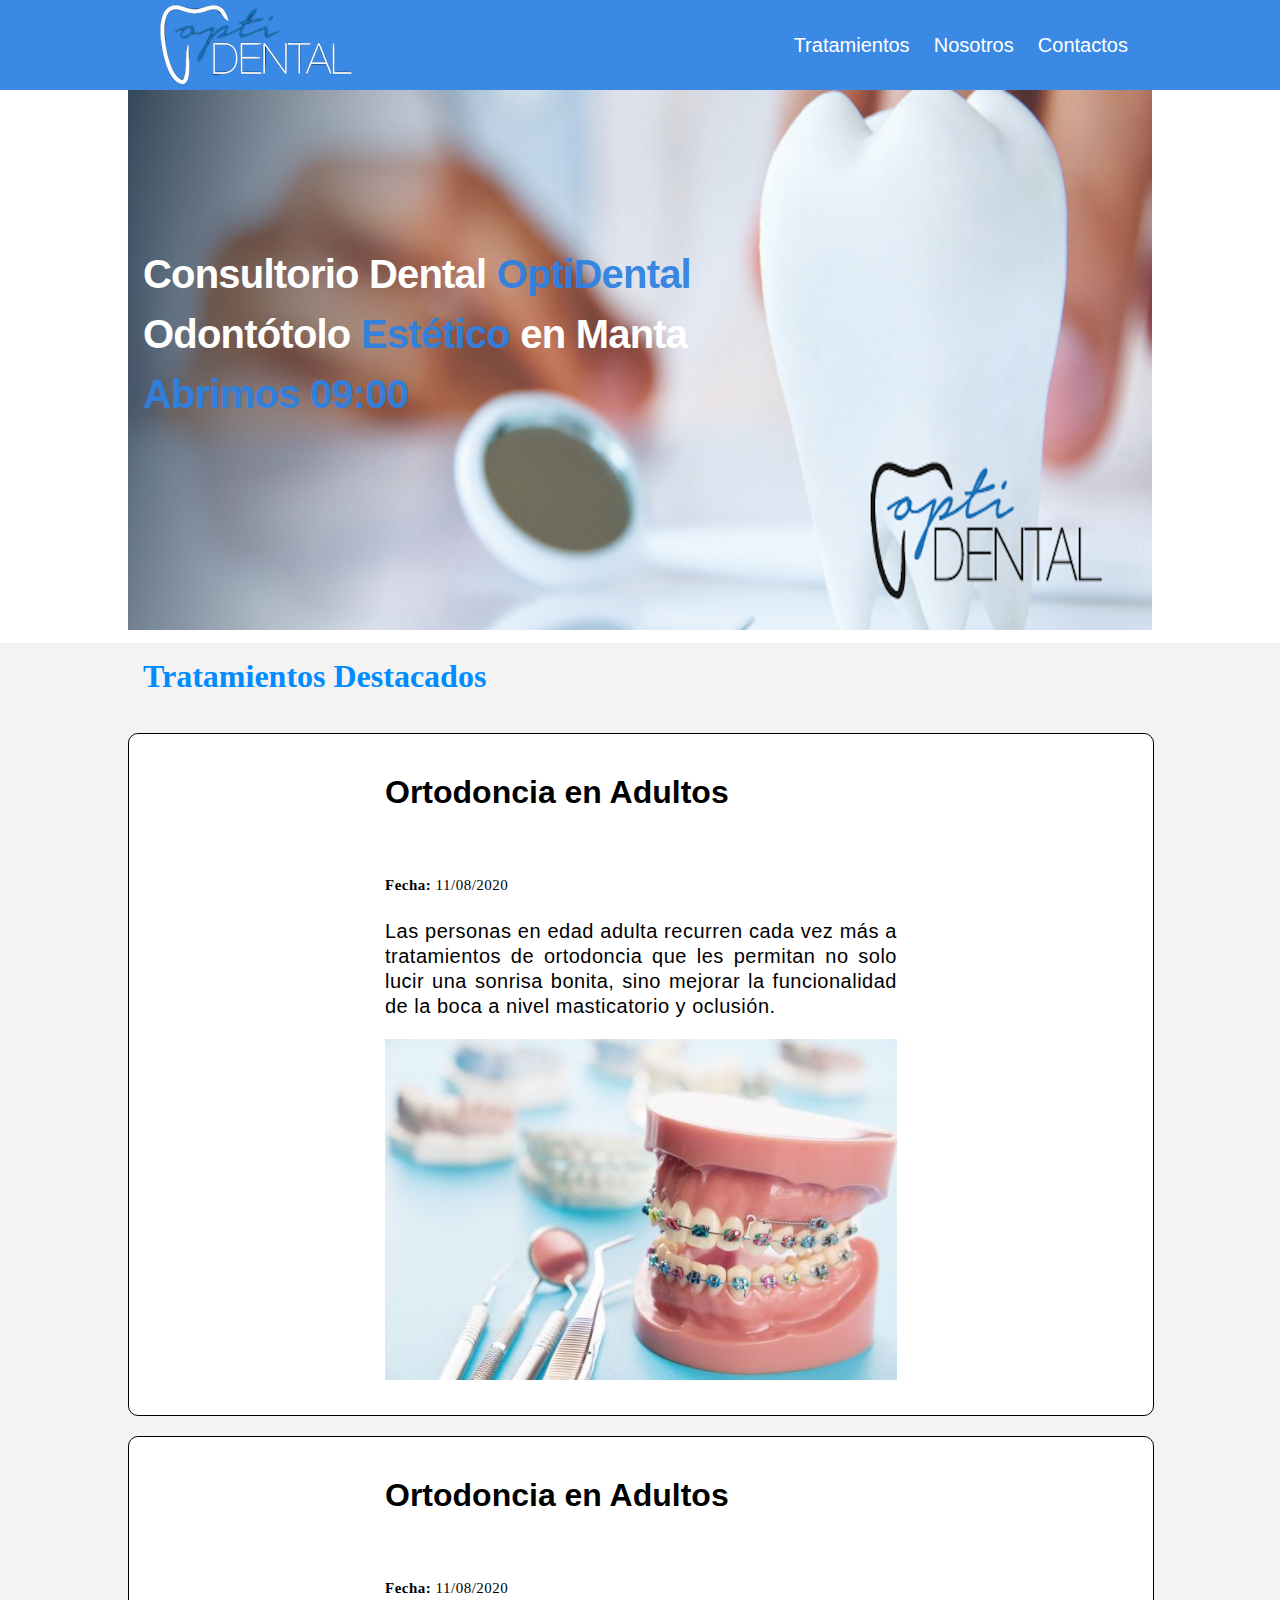
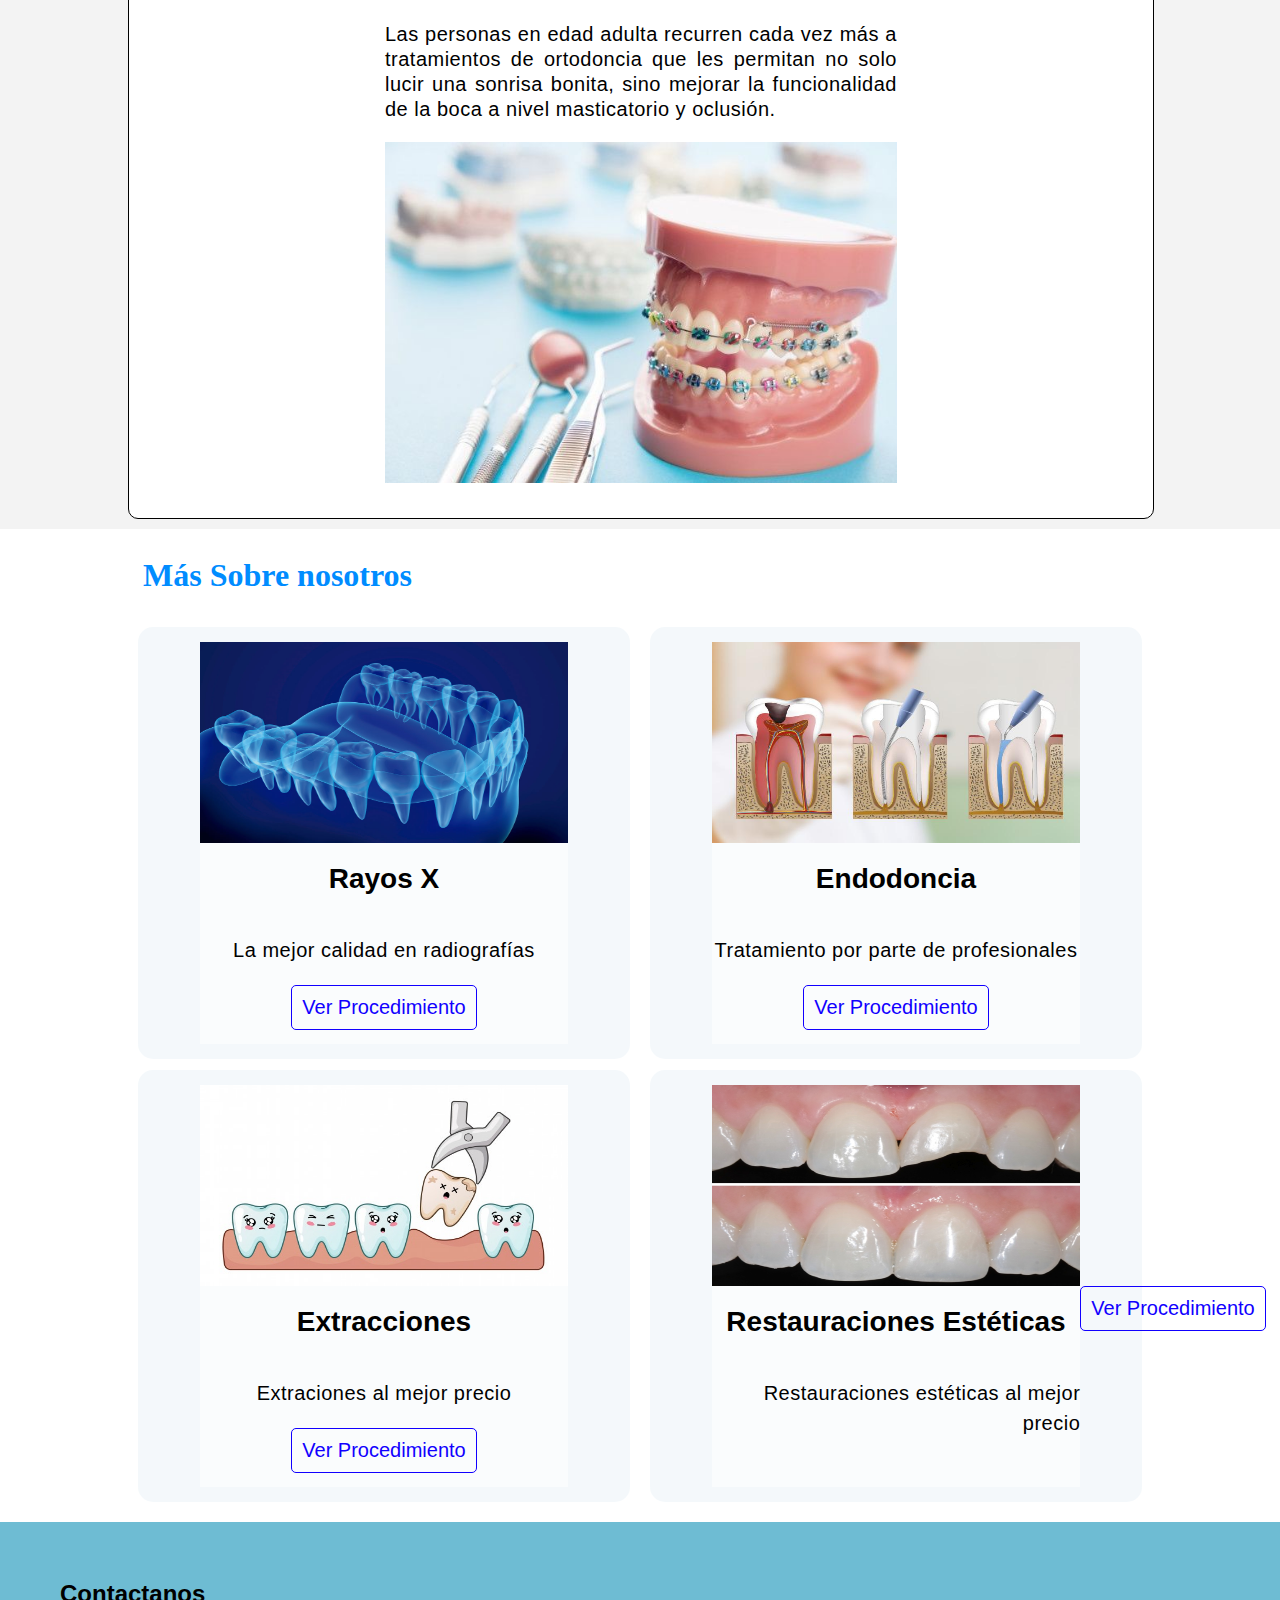
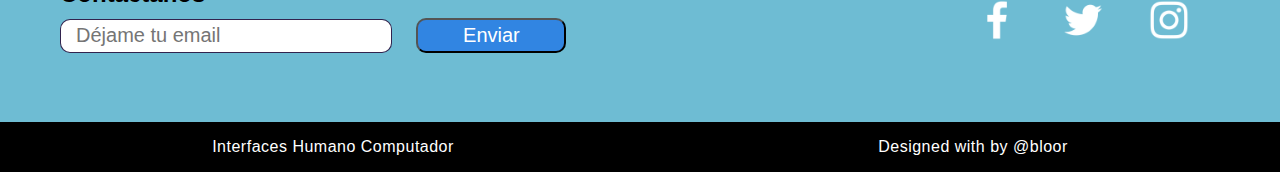
<file: index.html>
<!--Loor Barreto Boris Leonel
    4to B
    27/08/2021-->
<!DOCTYPE html>
<html lang="en">

<head>
    <!-- cabeza - contiene los metadatos-->
    <meta charset="UTF-8">
    <meta name="viewport" content="width=device-width, initial-scale=1.0">
    <title>OptiDental</title>
    <link rel="icon" type="image/png" href="images/logoOptidental.jpg">
    <link href="https://fonts.googleapis.com/css2?family=Fjalla+One&family=Source+Sans+Pro&display=swap"
        rel="stylesheet">
    <!--<style>
        header{
            background: green;
        }
    </style> -->
    <link rel="stylesheet" href="css/media.css">
</head>

<body>
    <!-- cuepo-->
    <!-- estilo en linea - <header class="header" style="color: red; background: blue;"> -->
    <header class="header">
        <!--  cabecera-->
        <div class="container">
            <figure class="logo">
                <img src="images/logo.png" alt="OptiDental" />
            </figure>
            <nav class="menu">
                <!-- <ol></ol>  listas ordenadas-->
                <!-- <ul></ul>   Listas desordenadasL-->
                <ol>
                    <li>
                        <!-- elementos de listas dentro de ellas pueden ir enlaces-->
                        <a class="link" href="./tratamiento/index.html">Tratamientos</a>
                        <!-- Permite la creación de enlaces-->
                        <!-- <a href="./tratamientos">Tratamientos</a>  Permite la creación de enlaces-->
                    </li>
                    <li>
                        <!-- elementos de listas dentro de ellas pueden ir enlaces-->
                        <a class="link" href="#nosotros">Nosotros</a> <!-- Permite la creación de enlaces-->
                    </li>
                    <li>
                        <!-- elementos de listas dentro de ellas pueden ir enlaces-->
                        <a class="link" href="#contactos">Contactos</a> <!-- Permite la creación de enlaces-->
                    </li>
                </ol>
            </nav>
        </div>
    </header>

    <section class="hero">
        <!--Seccion Principal-->
        <div class="container">
            <h1>
                Consultorio Dental <strong>OptiDental</strong> <br /> Odontótolo <strong>Estético</strong> en Manta
                <br /> <strong>Abrimos 09:00</strong>
            </h1>
            <!--<img class="hero-image" src="images/optidental.png" width="500" height="300" alt="imagen principal del sitio"/> -->
        </div>
    </section>
        
    <section class="tratamientos">
        <h2 class="title">Tratamientos Destacados</h2>
        <!--Seccion Tratamientos-->
        <div class="container">
            <article class="proyectos">
                <div class="proyectos-detalles">
                    <h3 class=" proyecto-title">
                        Ortodoncia en Adultos
                    </h3>
                    <p class="proyecto-fecha"> <small> <strong>Fecha:</strong> 11/08/2020</small> </p>
                    <p class="proyecto-descripcion">Las personas en edad adulta recurren cada vez más a
                        tratamientos de ortodoncia que les permitan no solo
                        lucir una sonrisa bonita, sino mejorar la funcionalidad de la
                        boca a nivel masticatorio y oclusión.
                    </p>
                </div>
                <figure class="proyecto-imagenContainer">
                    <img class="proyecto-imagen" src="images/ortodoncia.jpg" width="500" height="300"
                        alt="imagen principal del sitio" />
                </figure>
            </article>

            <article class="proyectos">
                <div class="proyectos-detalles">
                    <h3 class=" proyecto-title">
                        Ortodoncia en Adultos
                    </h3>
                    <p class="proyecto-fecha"> <small> <strong>Fecha:</strong> 11/08/2020</small> </p>
                    <p class="proyecto-descripcion">Las personas en edad adulta recurren cada vez más a
                        tratamientos de ortodoncia que les permitan no solo
                        lucir una sonrisa bonita, sino mejorar la funcionalidad de la
                        boca a nivel masticatorio y oclusión.</p>
                </div>
                <figure class="proyecto-imagenContainer">
                    <img class="proyecto-imagen" src="images/ortodoncia.jpg" width="500" height="300"
                        alt="imagen principal del sitio" />
                </figure>
            </article>
        </div>
    </section>

    <div class="container">
        <h2 class="title">
            Más Sobre nosotros
        </h2>
    </div>
    <section class="nosotros">
        <!--Seccion Nosotros-->
        <div class="container">
            <article class="procedimientos">
                <figure class="procedimientos-imagenContainer">
                    <img class="procedimientos-imagen" src="images/shutterstock_AlexMit.jpg" />
                </figure>
                <div class="procedimientos-detail">
                    <h3 class="procedimientos-title">
                        Rayos X
                    </h3>
                    <p class="procedimientos-descripcion">La mejor calidad en radiografías</p>
                    <a class="procedimientos-url" href="https://www.youtube.com/watch?v=mYM7OII4xZY" target="_blank">
                        Ver Procedimiento</a>
                </div>
            </article>
            <article class="procedimientos">
                <figure class="procedimientos-imagenContainer">
                    <img class="procedimientos-imagen" src="images/endodoncia.jpg" />
                </figure>
                <div class="procedimientos-detail">
                    <h3 class="procedimientos-title">
                        Endodoncia
                    </h3>
                    <p class="procedimientos-descripcion">Tratamiento por parte de profesionales</p>
                    <a class="procedimientos-url" href="https://www.youtube.com/watch?v=mYM7OII4xZY" target="_blank">
                        Ver Procedimiento</a>
                </div>
            </article>
            <article class="procedimientos">
                <figure class="procedimientos-imagenContainer">
                    <img class="procedimientos-imagen" src="images/extraccion.jpg" />
                </figure>
                <div class="procedimientos-detail">
                    <h3 class="procedimientos-title">
                        Extracciones
                    </h3>
                    <p class="procedimientos-descripcion">Extraciones al mejor precio</p>
                    <a class="procedimientos-url" href="https://www.youtube.com/watch?v=mYM7OII4xZY" target="_blank">
                        Ver Procedimiento</a>
                </div>
            </article>
            <article class="procedimientos">
                <figure class="procedimientos-imagenContainer">
                    <img class="procedimientos-imagen" src="images/RESTAURACION2.png" />
                </figure>
                <div class="procedimientos-detail">
                    <h3 class="procedimientos-title">
                        Restauraciones Estéticas
                    </h3>
                    <p class="procedimientos-descripcion">Restauraciones estéticas al mejor precio</p>
                    <a class="procedimientos-url" href="https://www.youtube.com/watch?v=mYM7OII4xZY" target="_blank">
                        Ver Procedimiento</a>
                </div>
            </article>
        </div>
    </section>

    <section class="form-contact">
        <!--Seccion Contactos-->
        <div class="container">
            <form action="/suscripciones" class="form-email">
                <!-- <label for="">Déjame tu email</label> -->
                <h3>Contactanos</h3>
                <input type="text" placeholder="Déjame tu email"/>
                <button>Enviar</button>
                <!--Otro tipo de botton <input type = "submit" value="texto del botón"> -->
            </form>
            <div class="social">
                <a class="social-link icon-facebook" href="https://www.facebook.com/Elsivebu"><img  class="social-logo" src="./images/facebook.png" alt="Facebook logo"></a>
                <a class="social-link icon-twitter" href="https://www.facebook.com/Elsivebu"><img   class="social-logo" src="./images/twitter.png" alt="Twitter logo"></a>
                <a class="social-link icon-instagram" href="https://www.facebook.com/Elsivebu"><img class="social-logo" src="./images/instagram.png" alt="Instagram logo"></a>
            </div>
        </div>
    </section>

    <footer class="footer">
        <div class="container">
            <div>
                <p>Interfaces Humano Computador </p>
            </div>
            <div>
                <p>Designed with by <a href="https://www.facebook.com/Elsivebu">@bloor</a>
                </p>
            </div>
        </div>
    </footer>

</body>

</html>
</file>
<file: css/media.css>
/*Loor Barreto Boris Leonel
    4to B
    27/08/2021*/
@font-face {
    font-family: 'Icomoon';
    font-style: normal;
    font-weight: 300;
    src:
      local('icomoon'),
      url(/fonts/icomoon.woff) format('woff'),
      url(/fonts/icomoon.ttf) format('truetype'),
      url(/fonts/icomoon.svg) format('svg'),
      url(/fonts/icomoon.eot) format('embedded-opentype');
}

* {
    margin: 0px;
    padding: 0px;
    /*font-family: Icomoon;*/
}
a {
    text-decoration: none;
    color: #fff;
}
a:hover {
    color: rgba(60, 255, 245, 0.774);
}
body {
    font-family: Arial, Helvetica, sans-serif;
}

p {
    letter-spacing: .5px;
    line-height: 150%;
}

ol {
    list-style: none;
}

.header {
    background-color: rgba(45, 129, 226, 0.938);
}

.header .container {
    margin: 0px 10%;
    width: 80%;
    height: auto;
    display: flex;
    justify-content: space-between;
    align-items: center;
    flex-direction: row;
}

.logo {
    flex-grow: 8;
    margin: 0px 30px;
}

.menu {
    flex-grow: 2;
}

.menu a {
    font-family: 'Roboto', 'Helvetica';
    font-size: 20px;
}

.menu ol {
    display: flex;
    justify-content: space-evenly;
    flex-direction: row;
}


.hero {
    width: 100%;
    height: 540px;
    display: flex;
    justify-content: center;
    align-items: center;
}

.hero .container {
    width: 80%;
    height: 100%;
}

.hero h1 {
    font-size: 40px;
    color: #fff;
    margin: 15% 15px;
    line-height: 150%;
    letter-spacing: -.8px;
}

.hero h1 strong {
    color: rgba(45, 129, 226, 0.938);
}

.title {
    color: #008cff;
    letter-spacing: -1.8;
    font-size: 32px;
    font-family: DeJaVu;
    margin: 1% 10%;
    padding: 15px;
}

.tratamientos {
    background-color: rgba(68, 68, 68, 0.068);
}

.tratamientos .container {
    display: flex;
    justify-content: space-evenly;
    align-items: baseline;
    flex-direction: column;
}

.proyectos {
    background-color: #fff;
    border: 1px solid #000;
    border-radius: 10px;
    width: 80%;
    margin: 10px 10%;
    display: flex;
    justify-content: space-evenly;
    flex-direction: column;
}

.proyectos-detalles {
    margin: 0px 25%;
    width: 50%;
    display: flex;
    justify-content: flex-end;
    flex-direction: column;
    text-align: justify;
    align-self: baseline;
}

.proyecto-imagen {
    margin: 2% 25% 3%;
    width: 50%;
    height: 70%;
}

.proyecto-title {
    letter-spacing: -1.8;
    font-size: 32px;
    font-family: 'Roboto', 'Helvetica';
    margin: 40px 0px;
}

.proyecto-fecha {
    letter-spacing: -.1;
    font-size: 18px;
    font-family: 'Lato';
    margin: 20px 0px;
}

.proyecto-descripcion {
    letter-spacing: -.1;
    font-size: 20px;
    font-family:'Gill Sans', 'Gill Sans MT', Calibri, 'Trebuchet MS', sans-serif;
    line-height: 25px;
}

.nosotros {
    height: 900px;
}

.nosotros .container {
    margin: 0px 10%;
    width: 80%;
    display: flex;
    justify-content: space-around;
    align-items: baseline;
    flex-wrap: wrap;
    height: 670px;
}

.procedimientos {
    background-color: rgba(182, 211, 230, 0.151);
    width: 45%;
    margin: 0.5%;
    height: 60%;
    display: flex;
    justify-content: space-evenly;
    align-items: center;
    flex-direction: column;
    border-radius: 15px;
    text-align: right;
    padding: 1.5%;
}

.procedimientos-detail {
    background-color: rgba(255, 255, 255, 0.507);
    width: 80%;
    height: 50%;
    display: flex;
    align-items: center;
    flex-flow: column wrap;
}

.procedimientos-imagenContainer {
    width: 80%;
    height: 50%;
}

.procedimientos-imagen {
    background-size: cover;
    width: 100%;
    height: 100%;
}

.procedimientos-title {
    letter-spacing: -.2;
    font-size: 28px;
    font-family: 'Gill Sans', 'Gill Sans MT', Calibri, 'Trebuchet MS', sans-serif;
    margin: 20px 0px;
}

.procedimientos-descripcion {
    letter-spacing: 2;
    font-size: 20px;
    font-family: Arial, Helvetica, sans-serif;
    margin: 20px 0px;
}

.procedimientos-url {
    text-decoration: none;
    color: rgb(17, 0, 255);
    font-size: 20px;
    padding: 10px;
    border: 1px solid rgb(17, 0, 255);
    border-radius: 5px;
}
.procedimientos-url:hover {
    background-color: rgba(17, 0, 255, 0.7);
    color:#fff
}

.form-contact .container {
    background-color: #5eb4cee5;
    height: 200px;
    width: 100%;
    display: flex;
    justify-content: space-around;
    align-items: center;
    align-content: center;
}

.form-email {
    margin-left: 50px;
    flex-grow: 5;
}

.form-email>* {
    height: 28px;
    margin: 10px;
    font-size: 20px;
    border-radius: 10px;
    outline: none;
}

.form-email>h3 {
    font-size: 24px;
    font-family: -apple-system, BlinkMacSystemFont, 'Segoe UI', Roboto, Oxygen, Ubuntu, Cantarell, 'Open Sans', 'Helvetica Neue', sans-serif;
    margin: 0px 10px;
}

.form-email>input {
    width: 300px;
    padding: 2px 15px;
    border: 0.8px solid #1b0a3ae5;
}

.form-email>input:focus {
    border: 0.5px solid #746bf0e5;
}

.form-email>button {
    width: 150px;
    height: 35px;
    text-align: center;
    background-color: rgba(45, 129, 226, 0.938);
    color: #fff;
}

.form-email>button:hover {
    background-color: rgba(83, 152, 231, 0.993);
}

.social {
    margin-right: 50px;
    flex-grow: 2;
    display: flex;
    justify-content: space-evenly;
    align-items: center;
}

.social-logo{
    width: 50px; 
    height: 50px;

}

.footer .container {
    height: 50px;
    background-color: #000;
    display: flex;
    justify-content: space-around;
    align-items: center;
    text-align: center;
    color: #fff;
}

.hero .container {
    background-image: url(../images/optidental.png);
    background-repeat: no-repeat;
    background-size: 100% 540px;
}











/* 
    selectores body header link p a footer form 
    declaración --> color: red;
        propiedad color, background, weith
        valores de la propiedad red, 150px, Time New Roman 

    tipo de selectores
        selectores de etiqueta 
            header{
                background: pink;
            }
        
        selectores descendientes
            body header div nav ol il a {
                text-decoration: none;
            }
        
        selectores de clase 
            .link {
                text-decoration: none;
                color: none;
                background: none;
                text-decoration: none;
                text-decoration: none;
                text-decoration: none;
            }
        
        selectores de ID
            #link {
                text-decoration: none;
            }
Medidas
            %, "px" , em, rem, vh 
Colore
            - palabras red, black ping green
            - composición de colres rgb() rgb()
            - composición matriz de saturación y luminosidad hls() hlsa()
            - valores hexadecimales FF FF FF (rojo, ver, azul)

FUENTES 
body{
   font-family: Arial, Helvetica, sans-serif;
}

h1{
    font-size: 40px;
    line-height: 150%;
    text-transform: uppercase;
}

dimensiones fijas
.hero{
    height: 300px;
}

fondos
.hero{
    background-image: url(../images/fondo.jpg);
    background-size: 500px 300px;
    background-repeat: no-repeat;
    background-position-x: right;
    background-color: #1b2727;

}

bordes
.proyectos{
    border-top: 10px solid red;
    border-right: 10px solid green;
    border-bottom: 10px solid orange;
    border-left: 10px solid pink;
    border-top-color: aqua;
    border-top-style: dashed;
}

Margen 
    margin 
    margin-top
    margin-botton
    margin-left
    margin-right

Rellenos
    padding: 10px 5px 5px 10px
    padding 10px 5px 10px
    paddin: 8px 12px

Display

*/
</file>
